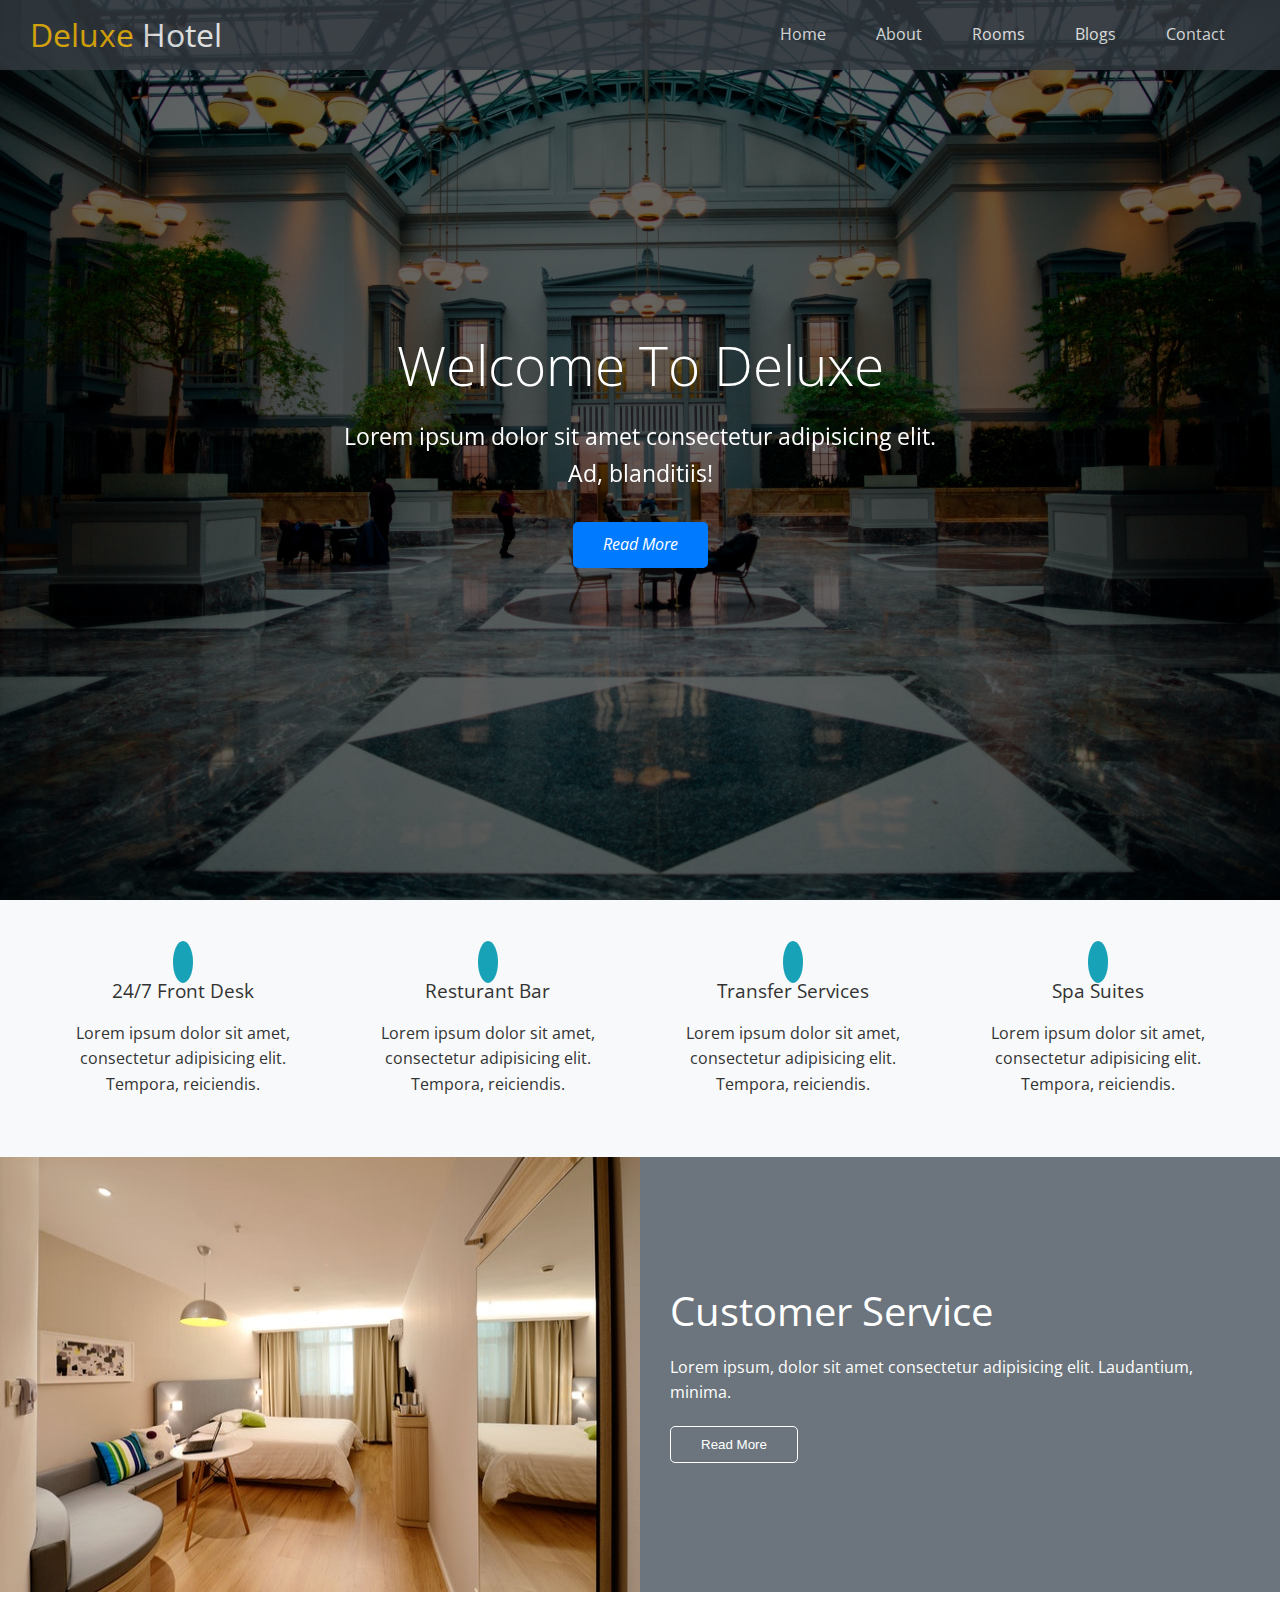
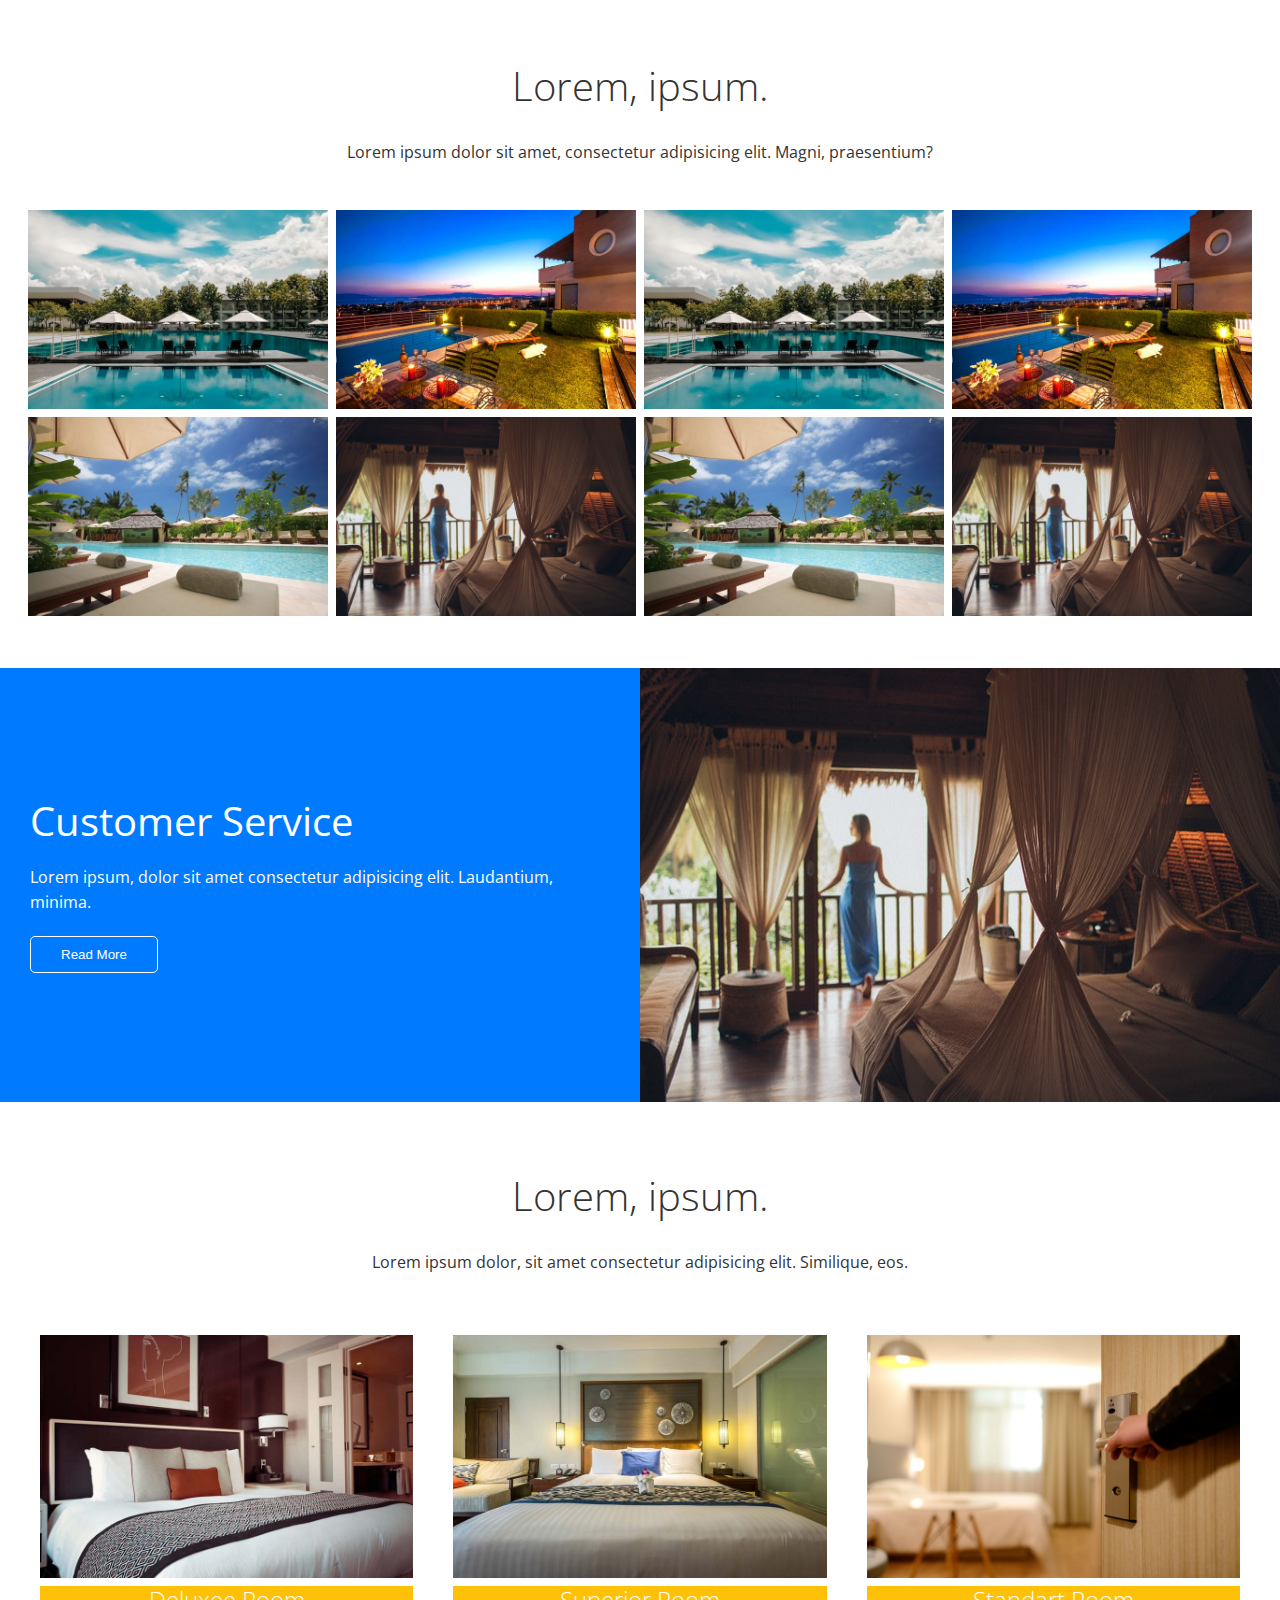
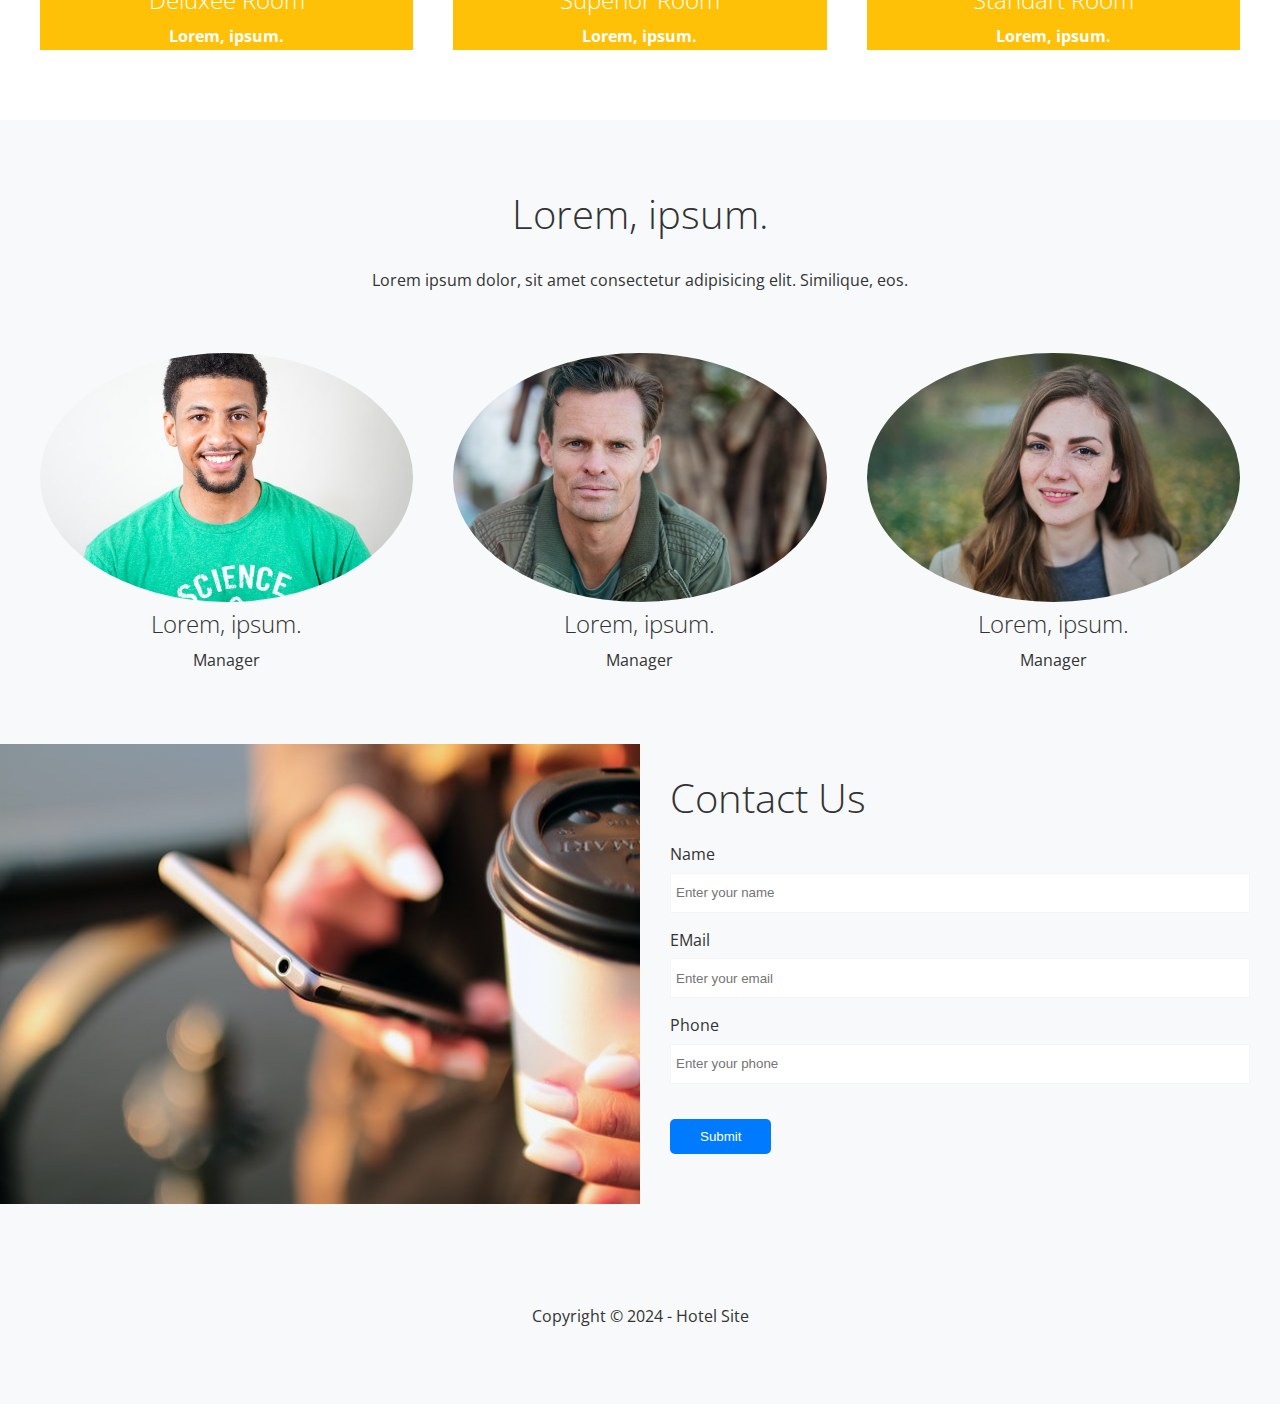
<file: index.html>
<!DOCTYPE html>
<html lang="en">

<head>
    <meta charset="UTF-8">
    <meta name="viewport" content="width=device-width, initial-scale=1.0">
    <title>Document</title>
    <link rel="stylesheet" href="css/utils.css">
    <link rel="stylesheet" href="css/style.css">
    <link rel="stylesheet" href="https://cdnjs.cloudflare.com/ajax/libs/font-awesome/5.13.0/css/all.min.css"
        integrity="sha512-L7MWcK7FNPcwNqnLdZq86lTHYLdQqZaz5YcAgE+5cnGmlw8JT03QB2+oxL100UeB6RlzZLUxCGSS4/++mNZdxw=="
        crossorigin="anonymous" referrerpolicy="no-referrer" />
</head>

<body>
    <header id="home" class="main-header">
        <div class="navbar">
            <h1 class="brand">
                <i class="fas fa-hotel"></i>
                <span>Deluxe</span> Hotel
            </h1>
            <nav>
                <ul>
                    <li><a href="index.html">Home</a></li>
                    <li><a href="index.html#about">About</a></li>
                    <li><a href="index.html#rooms">Rooms</a></li>
                    <li><a href="blogs.html">Blogs</a></li>
                    <li><a href="index.html#contact">Contact</a></li>
                </ul>
            </nav>
        </div>
        <div class="content">
            <h1>Welcome To Deluxe</h1>
            <p>Lorem ipsum dolor sit amet consectetur adipisicing elit. Ad, blanditiis!</p>
            <a href="" class="btn btn-primary">
                <i class="fas fa-chevron-right">Read More</i>
            </a>
        </div>
    </header>
    <main>
        <!--services-->
        <section id="services" class="icons bg-light">
            <div class="flex-items">
                <div>
                    <i class="fas fa-concierge-bell fa-3x"></i>
                    <div>
                        <h3>24/7 Front Desk</h3>
                        <p>Lorem ipsum dolor sit amet, consectetur adipisicing elit. Tempora, reiciendis.</p>
                    </div>
                </div>

                <div>
                    <i class="fas fa-utensils fa-3x"></i>
                    <div>
                        <h3>Resturant Bar</h3>
                        <p>Lorem ipsum dolor sit amet, consectetur adipisicing elit. Tempora, reiciendis.</p>
                    </div>
                </div>
                <div>
                    <i class="fas fa-bus fa-3x"></i>
                    <div>
                        <h3>Transfer Services</h3>
                        <p>Lorem ipsum dolor sit amet, consectetur adipisicing elit. Tempora, reiciendis.</p>
                    </div>
                </div>
                <div>
                    <i class="fas fa-spa fa-3x"></i>
                    <div>
                        <h3>Spa Suites</h3>
                        <p>Lorem ipsum dolor sit amet, consectetur adipisicing elit. Tempora, reiciendis.</p>
                    </div>
                </div>
            </div>
        </section>
        <!-- about -->
        <section id="about" class="about flex-columns">
            <div class="row">
                <div class="column">
                    <div class="column-1">
                        <img src="img/about1.jpeg" alt="">
                    </div>
                </div>
                <div class="column">
                    <div class="column-2 bg-secondary">
                        <h2>Customer Service</h2>
                        <p>Lorem ipsum, dolor sit amet consectetur adipisicing elit. Laudantium, minima.</p>
                        <button class="btn btn-outline">Read More</button>
                    </div>
                </div>
            </div>
        </section>

        <!-- gallery -->
        <section id="gallery" class="gallery flex-grid section-padding">
            <header class="section-header">
                <h2>Lorem, ipsum.</h2>
                <p>Lorem ipsum dolor sit amet, consectetur adipisicing elit. Magni, praesentium?</p>
            </header>
            <div class="row ">
                <div class="column">
                    <img src="img/1.jpeg" alt="">
                    <img src="img/2.jpeg" alt="">
                </div>
                <div class="column">
                    <img src="img/3.jpeg" alt="">
                    <img src="img/4.jpeg" alt="">
                </div>
                <div class="column">
                    <img src="img/1.jpeg" alt="">
                    <img src="img/2.jpeg" alt="">
                </div>
                <div class="column">
                    <img src="img/3.jpeg" alt="">
                    <img src="img/4.jpeg" alt="">
                </div>
            </div>
        </section>

         <!-- about -->
         <section  class="about flex-columns flex-reverse">
            <div class="row">
                <div class="column">
                    <div class="column-1">
                        <img src="img/about2.jpeg" alt="">
                    </div>
                </div>
                <div class="column">
                    <div class="column-2 bg-primary">
                        <h2>Customer Service</h2>
                        <p>Lorem ipsum, dolor sit amet consectetur adipisicing elit. Laudantium, minima.</p>
                        <button class="btn btn-outline">Read More</button>
                    </div>
                </div>
            </div>
        </section>

        <!-- rooms -->
        <section id="rooms" class="rooms section-padding" >
            <header class="section-header">
                <h2>Lorem, ipsum.</h2>
                <p>Lorem ipsum dolor, sit amet consectetur adipisicing elit. Similique, eos.</p>
            </header>
            <div class="flex-items">
                <div class="card">
                    <img src="img/room1.jpeg" alt="">
                    <div class=".card-body bg-warning">
                        <h2>Deluxee Room</h2>
                        <p>Lorem, ipsum.</p>
                    </div>
                </div>
                <div class="card">
                    <img src="img/room2.jpeg" alt="">
                    <div class=".card-body bg-warning">
                        <h2>Superior Room</h2>
                        <p>Lorem, ipsum.</p>
                    </div>
                </div>
                <div class="card">
                    <img src="img/room3.jpeg" alt="">
                    <div class=".card-body bg-warning">
                        <h2>Standart Room</h2>
                        <p>Lorem, ipsum.</p>
                    </div>
                </div>
            </div>
        </section>
        <!-- teams -->
        <section id="teams" class="teams section-padding bg-light">
            <header class="section-header">
                <h2>Lorem, ipsum.</h2>
                <p>Lorem ipsum dolor, sit amet consectetur adipisicing elit. Similique, eos.</p>
            </header>
            <div class="flex-items">
                <div>
                    <img src="img/p1.jpeg" alt="">
                    <h2>Lorem, ipsum.</h2>
                    <p>Manager</p>
                </div>
                <div>
                    <img src="img/p2.jpeg" alt="">
                    <h2>Lorem, ipsum.</h2>
                    <p>Manager</p>
                </div>
                <div>
                    <img src="img/p3.jpeg" alt="">
                    <h2>Lorem, ipsum.</h2>
                    <p>Manager</p>
                </div>
            </div>
        </section>
        <!-- contact -->
        <section id="contact" class="contact flex-columns">
            <div class="row">
                <div class="column">
                    <div class="column-1">
                        <img src="img/contact.jpeg" alt="">
                    </div>
                </div>
                <div class="column">
                    <div class="column-2 bg-light">
                        <h2>Contact Us</h2>
                        <form action="" class="contact-form">
                            <div class="form-control">
                                <label for="name">Name</label>
                                <input type="text" name="name" id="" placeholder="Enter your name">
                            </div>
                            <div class="form-control">
                                <label for="email">EMail</label>
                                <input type="email" name="email" id="" placeholder="Enter your email">
                            </div>
                            <div class="form-control">
                                <label for="phone">Phone</label>
                                <input type="text" name="phone" id="" placeholder="Enter your phone">
                            </div>
                            <button type="submit" class="btn btn-primary">Submit</button>
                        </form>
                    </div>
                </div>
            </div>
        </section>
    </main>
    <footer class="footer bg-light">
        <div class="social">
            <a href=""><i class="fab fa-facebook fa-2x"></i></a>
            <a href=""><i class="fab fa-twitter fa-2x"></i></a>
            <a href=""><i class="fab fa-youtube fa-2x"></i></a>
            <a href=""><i class="fab fa-linkedin fa-2x"></i></a>
        </div>
        <p>Copyright &copy 2024 - Hotel Site</p>
    </footer>
</body>
</html>
</file>
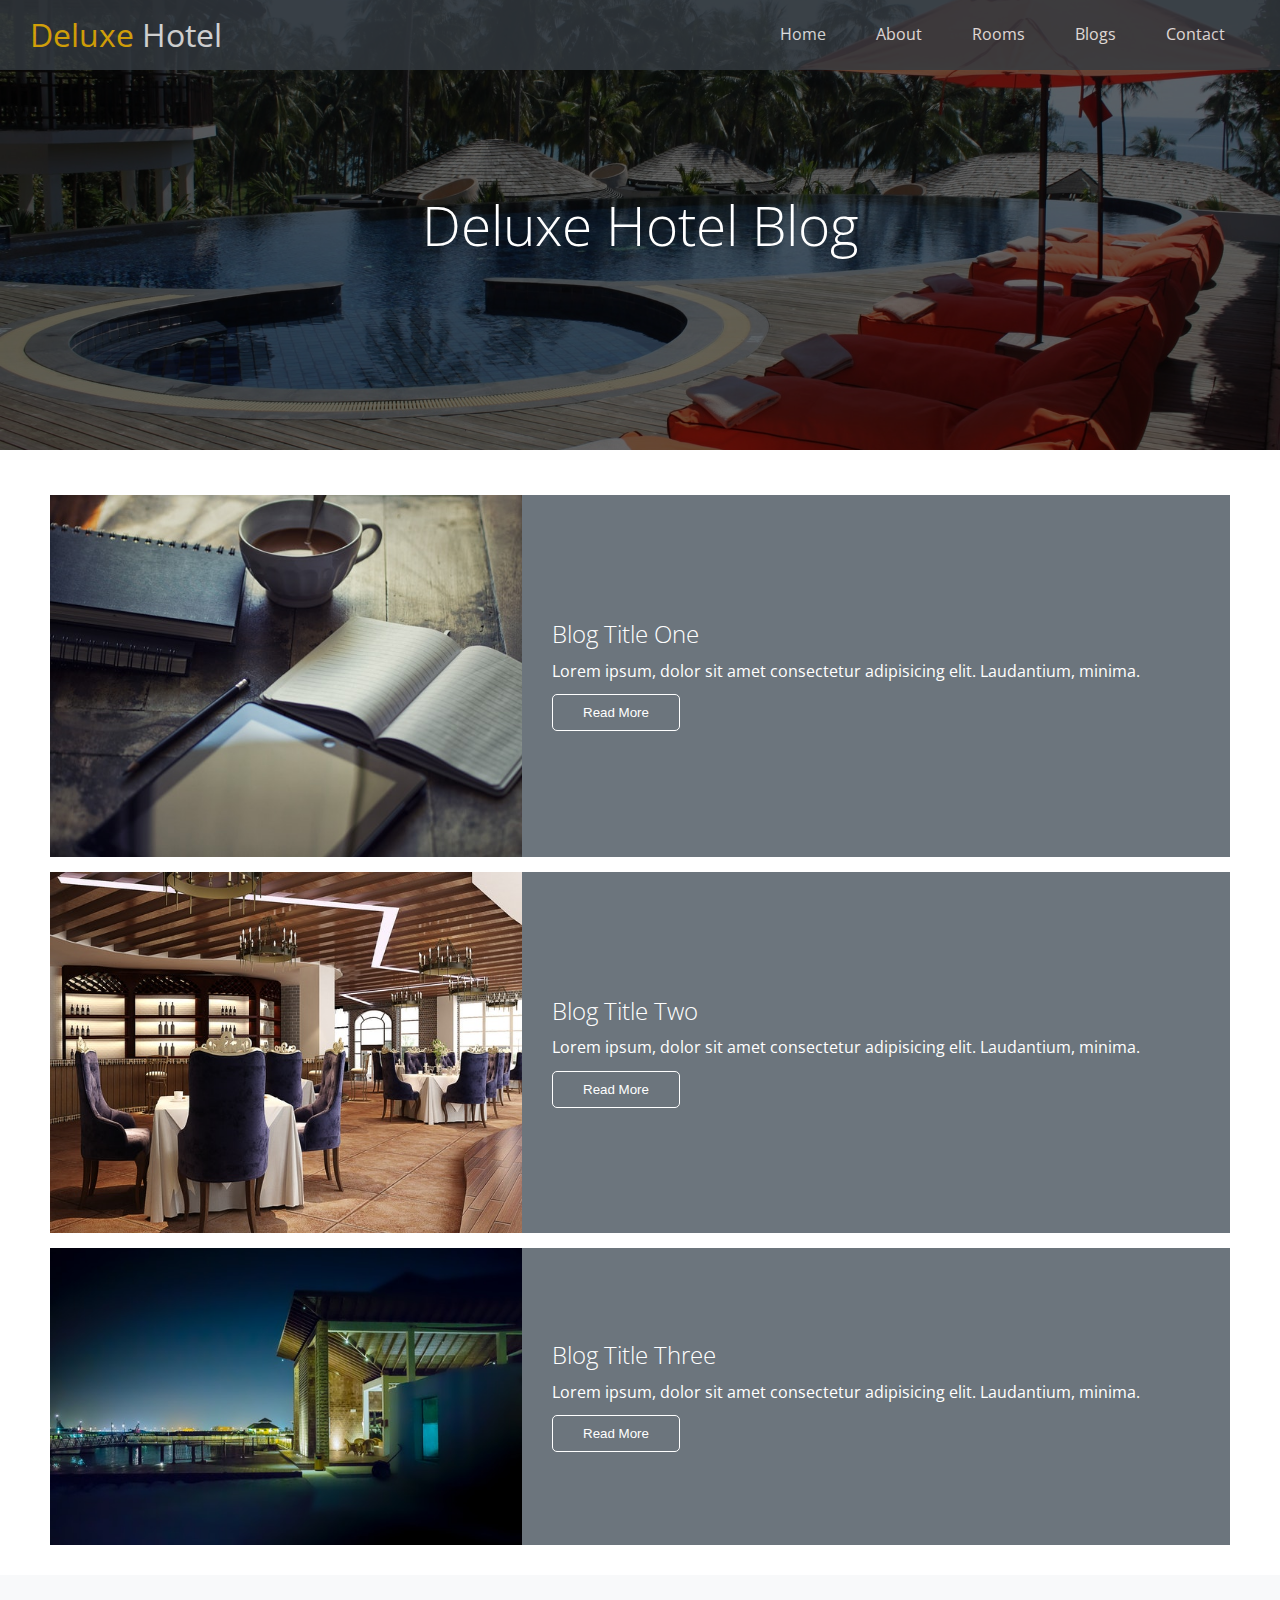
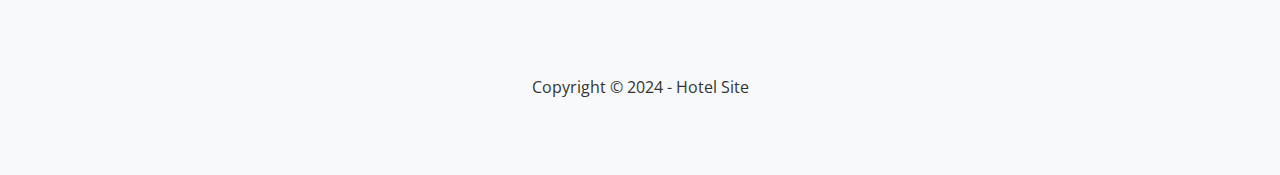
<file: blogs.html>
<!DOCTYPE html>
<html lang="en">

<head>
    <meta charset="UTF-8">
    <meta name="viewport" content="width=device-width, initial-scale=1.0">
    <title>Document</title>
    <link rel="stylesheet" href="css/utils.css">
    <link rel="stylesheet" href="css/style.css">
    <link rel="stylesheet" href="https://cdnjs.cloudflare.com/ajax/libs/font-awesome/5.13.0/css/all.min.css"
        integrity="sha512-L7MWcK7FNPcwNqnLdZq86lTHYLdQqZaz5YcAgE+5cnGmlw8JT03QB2+oxL100UeB6RlzZLUxCGSS4/++mNZdxw=="
        crossorigin="anonymous" referrerpolicy="no-referrer" />
</head>

<body>
    <header id="home" class="main-header blog">
        <div class="navbar">
            <h1 class="brand">
                <i class="fas fa-hotel"></i>
                <span>Deluxe</span> Hotel
            </h1>
            <nav>
                <ul>
                    <li><a href="index.html">Home</a></li>
                    <li><a href="index.html#about">About</a></li>
                    <li><a href="index.html#rooms">Rooms</a></li>
                    <li><a href="blogs.html">Blogs</a></li>
                    <li><a href="index.html#contact">Contact</a></li>
                </ul>
            </nav>
        </div>
        <div class="content">
            <h1>Deluxe Hotel Blog</h1>

            </a>
        </div>
    </header>
    <main>
        <!-- articles -->
        <section class="articles">
            <!-- about -->
            <article class="article flex-columns">
                <div class="row">
                    <div class="column">
                        <div class="column-1">
                            <img src="img/blog-1.jpeg" alt="">
                        </div>
                    </div>
                    <div class="column">
                        <div class="column-2 bg-secondary">
                            <h2>Blog Title One</h2>
                            <p>Lorem ipsum, dolor sit amet consectetur adipisicing elit. Laudantium, minima.</p>
                            <button class="btn btn-outline">Read More</button>
                        </div>
                    </div>
                </div>
            </article>
            <article class="article flex-columns">
                <div class="row">
                    <div class="column">
                        <div class="column-1">
                            <img src="img/blog-2.jpeg" alt="">
                        </div>
                    </div>
                    <div class="column">
                        <div class="column-2 bg-secondary">
                            <h2>Blog Title Two</h2>
                            <p>Lorem ipsum, dolor sit amet consectetur adipisicing elit. Laudantium, minima.</p>
                            <button class="btn btn-outline">Read More</button>
                        </div>
                    </div>
                </div>
            </article>
            <article class="article flex-columns">
                <div class="row">
                    <div class="column">
                        <div class="column-1">
                            <img src="img/blog-3.jpeg" alt="">
                        </div>
                    </div>
                    <div class="column">
                        <div class="column-2 bg-secondary">
                            <h2>Blog Title Three</h2>
                            <p>Lorem ipsum, dolor sit amet consectetur adipisicing elit. Laudantium, minima.</p>
                            <button class="btn btn-outline">Read More</button>
                        </div>
                    </div>
                </div>
            </article>
        </section>
    </main>
    <footer class="footer bg-light">
        <div class="social">
            <a href=""><i class="fab fa-facebook fa-2x"></i></a>
            <a href=""><i class="fab fa-twitter fa-2x"></i></a>
            <a href=""><i class="fab fa-youtube fa-2x"></i></a>
            <a href=""><i class="fab fa-linkedin fa-2x"></i></a>
        </div>
        <p>Copyright &copy 2024 - Hotel Site</p>
    </footer>
</body>

</html>
</file>
<file: css/utils.css>
:root {
    --white: #fff;
    --primary: #007bff;
    --secondery: #6c757d;
    --success: #28a745;
    --danger: #dc3545;
    --warning: #ffc107;
    --info: #17a2b8;
    --dark: #343a40;
    --light: #f8f9fa;
}
/*Text Color*/
.text-primary {
    color: var(--primary);
}
.text-secondary {
    color: var(--secondery);
}
.text-success {
    color: var(--success);
}
.text-danger {
    color: var(--danger);
}
.text-warning {
    color: var(--warning);
}
.text-dark {
    color: var(--dark);
}
.text-light {
    color: var(--light);
}

/*bg-colors*/
.bg-primary {
    background-color: var(--primary);
}
.bg-secondary {
    background-color: var(--secondery);
}
.bg-success {
    background-color: var(--success);
}
.bg-danger {
    background-color: var(--danger);
}
.bg-warning {
    background-color: var(--warning);
}
.bg-info {
    background-color: var(--info);
}
.bg-dark {
    background-color: var(--dark);
}
.bg-light {
    background-color: var(--light);
}

/*Buttons*/
.btn {
    cursor: pointer;
    display: inline-block;
    padding: 10px 30px;
    border: none;
    border-radius: 5px;
}
.btn:hover {
    opacity: 0.9;
}
.btn-primary {
    color: var(--white);
    background-color: var(--primary);
}
.btn-secondary {
    color: var(--white);
    background-color: var(--secondery);
}
.btn-success {
    color: var(--white);
    background-color: var(--success);
}
.btn-danger {
    color: var(--white);
    background-color: var(--danger);
}
.btn-info {
    color: var(--white);
    background-color: var(--info);
}
.btn-dark {
    color: var(--white);
    background-color: var(--dark);
}
.btn-light {
    color: var(--dark);
    background-color: var(--light);
}
.btn-outline {
    background: transparent;
    border: 1px solid var(--white);
    color: var(--white);
}
.btn-outline-primary {
    background: transparent;
    border: 1px solid var(--primary);
    color: var(--dark);
}
.btn-outline-primary:hover {
    background: var(--primary);
    border: 1px solid var(--primary);
    color: var(--white);
}

/*flex-items*/
.flex-columns.flex-reverse .row {
    flex-direction: row-reverse;
}

.flex-items {
    display: flex;
    justify-content: center;
    text-align: center;
    height: 100%;
}
.flex-items > div {
    padding: 20px;
    flex-basis: 100%;
}

/* flex-columns */
.flex-columns .row {
    display: flex;
    flex-direction: row;
    flex-wrap: wrap;
    width: 100%;
}
.flex-columns .column {
    flex: 1;
}

.flex-columns.article .column:nth-child(odd){
    flex: 2;
}

.flex-columns.article .column:nth-child(even){
    flex: 3;
}

.flex-columns .column .column-1,
.flex-columns .column .column-2 {
    height: 100%;
}

.flex-columns .column-2 {
    display: flex;
    /* background-color: var(--dark); */
    flex-direction: column;
    align-items: flex-start;
    justify-content: center;
    padding: 3rem;
}
.flex-columns img {
    width: 100%;
    height: 100%;
}

/*flex grid*/
.flex-grid .row {
    display: flex;
    flex-wrap: wrap;
    padding: 0 0.4rem;
}
.flex-grid .column {
    flex: 25%;
    padding: 0.4rem;
}

/* section */

.section-header {
    display: flex;
    flex-direction: column;
    align-items: center;
    justify-content: center;
    text-align: center;
    padding: 3rem;
}
.section-header h2 {
    font-size: 4rem;
    margin: 2rem 0;
}
.section-padding {
    padding: 2rem 2rem 4rem;
}

@media (max-width: 768px){
    .flex-items{
        flex-direction: column;
    }

    .flex-items > div{
        padding: 10px;
    }

    .flex-columns .column {
        flex: 100% !important;
    }

    .flex-grid .column {
        flex: 50%;
        padding: 0.4rem;
    }
}
</file>
<file: css/style.css>
@import url("https://fonts.googleapis.com/css2?family=Open+Sans:wght@300;400;700&display=swap");
* {
    box-sizing: border-box;
    padding: 0;
    margin: 0;
}
html {
    font-size: 10px;
}
body {
    font-family: "Open Sans", sans-serif;
    font-size: 1.6rem;
    background: #fff;
    color: #333;
    line-height: 1.6;
}
ul {
    list-style: none;
}
a {
    color: #333;
    text-decoration: none;
}
h1,
h2 {
    font-weight: 300;
    line-height: 1.2;
}
p {
    margin: 1rem 0;
}
img {
    width: 100%;
}
.text-center {
    text-align: center;
}

/*navbar*/
.navbar {
    display: flex;
    align-items: center;
    justify-content: space-between;
    background-color: var(--dark);
    opacity: 0.8;
    color: var(--white);
    position: fixed;
    top: 0;
    width: 100%;
    height: 70px;
    padding: 0 3rem;
}
.navbar a {
    color: var(--white);
    padding: 1rem 2rem;
    margin: 0 0.5rem;
}
.navbar a:hover {
    border-bottom: 2px solid var(--warning);
}
.navbar ul {
    display: flex;
}
.navbar .brand {
    font-weight: 400;
}
navbar h1 {
    font-size: 3rem;
}
.navbar span {
    color: var(--warning);
}

/*header*/

.main-header {
    background-image: url("../img/bg-1.jpeg");
    background-repeat: no-repeat;
    background-size: cover;
    background-position: center;
    height: 100vh;
    color: var(--white);
    position: relative;
}

.main-header.blog{
    background-image: url("../img/bg-2.jpeg");
    height: 50vh;
}
.main-header .content {
    display: flex;
    flex-direction: column;
    align-items: center;
    justify-content: center;
    text-align: center;
    height: 100%;
}
.main-header::before {
    content: "";
    position: absolute;
    top: 0;
    left: 0;
    width: 100%;
    height: 100%;
    background: rgba(0, 0, 0, 0.6);
}
.main-header * {
    z-index: 5;
}
.main-header .content h1 {
    font-size: 5.5rem;
}
.main-header .content p {
    font-size: 2.3rem;
    max-width: 60rem;
    margin: 2rem 0 3rem;
}

/* icons */
.icons {
    padding: 30px;
}
.icons h3 {
    font-weight: 400;
    margin-bottom: 15px;
}
.icons i {
    background-color: var(--info);
    color: var(--white);
    padding: 1rem;
    border-radius: 50%;
    margin-bottom: 1.5rem;
}

/* about */
.about {
    color: var(--white);
}

.about h2 {
    font-size: 4rem;
    font-weight: 400;
}
.about p {
    margin: 2rem 0;
}

/* gallery */

.gallery img:hover {
    cursor: pointer;
    opacity: 0.8;
}

/* cards */

.card{
    color: var(--white);
    font-weight: 700;
}

.card-body{
    padding: 2rem;
}

/* teams */
.teams img{
    border-radius: 50%;
}
.teams img:hover{
    opacity: 0.6;
}

/* contact */

.contact-form{
    width: 100%;
    padding: 2rem 0;
}

.contact-form label{
    display: block;
    margin-bottom: .5rem;

}

.contact-form .form-control{
    margin-bottom: 1.5rem;

}

.contact-form input{
    width: 100%;
    padding: 5px;
    height: 40px;
    border: 1px solid #f5f5f5;
}

.contact-form .btn{
    margin-top: 20px;
}
.contact h2{
    font-size: 4rem;
}

/* article */

.articles{
    padding: 3rem 5rem;
}

.article{
    margin-top: 1.5rem;
    color: var(--white);
}

/*footer*/

.footer{
    display: flex;
    flex-direction: column;
    justify-content: center;
    align-items: center;
    text-align: center;
    height: 200px;
}

footer a{
    color: var(--danger);
}

footer a:hover{
    opacity: 0.7;
}

.footer .social a{
    margin-right: 10px;
}

/* mobile */

@media (max-width: 768px){
    html{
        font-size: 8px;
        scroll-behavior: smooth;
    }

    .navbar{
        flex-direction: column;
        height: 120px;
        padding: 20px;
    }

    .navbar a{
        padding: 10px;
        margin: 0 3px;
    }

    .teams img{
        width: 50%;
    }
}
</file>
